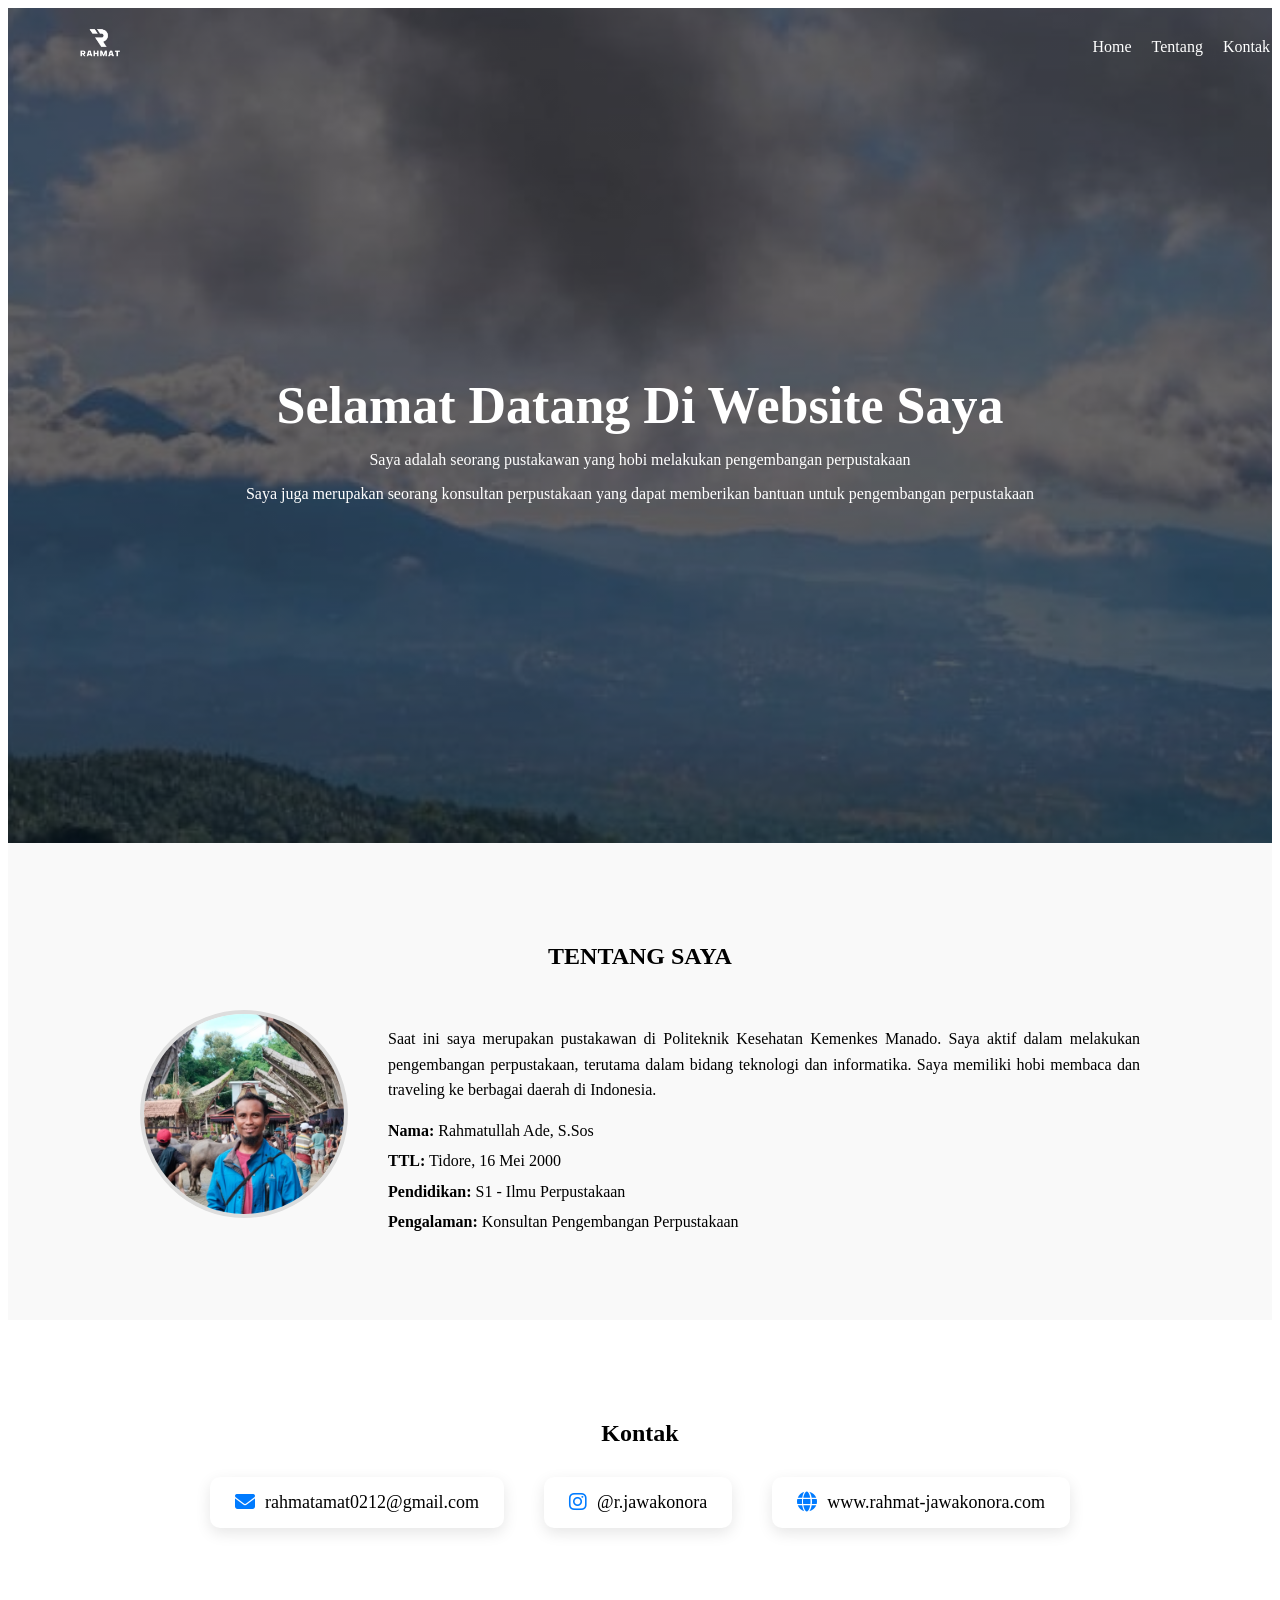
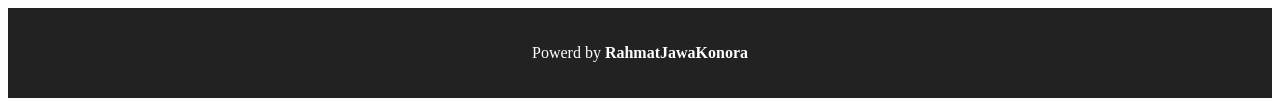
<file: index.html>
<!DOCTYPE html>
<html>
<head>
  <title>Website Saya</title>
  <link rel="stylesheet" href="style.css">
  <link rel="stylesheet" href="https://cdnjs.cloudflare.com/ajax/libs/font-awesome/6.5.0/css/all.min.css">
  <meta name="viewport" content="width=device-width, initial-scale=1.0">
</head>
<body>

  <!-- Navbar -->
  <div id="navbar"></div>

  <!-- HERO / HEAD -->
  <section class="hero" id="home">
    <div class="overlay">
      <h1>Selamat Datang Di Website Saya</h1>

      <p class="short-text">
        Saya adalah seorang pustakawan yang hobi melakukan pengembangan perpustakaan
      </p>
      <div class="more-text" id="moreText">
        <p>
          Saya juga merupakan seorang konsultan perpustakaan yang dapat memberikan bantuan 
          untuk pengembangan perpustakaan
        </p>
      </div>
      <button class="btn-toggle" onclick="toggleText()">
        Lihat Selengkapnya
      </button>
    </div>
  </section>

  <!-- TENTANG -->
  <section class="tentang hidden" id="tentang">
  <div class="container">
    <h2 class="judul">TENTANG SAYA</h2>
    <div class="about-content hidden">
      <!-- FOTO -->
      <div class="about-image">
        <img src="images/foto.jpeg" alt="Foto saya">
      </div>
      <!-- BIODATA -->
      <div class="about-text">
        <p>
          Saat ini saya merupakan pustakawan di Politeknik Kesehatan Kemenkes Manado.
          Saya aktif dalam melakukan pengembangan perpustakaan, terutama dalam bidang
          teknologi dan informatika. Saya memiliki hobi membaca dan traveling ke berbagai 
          daerah di Indonesia.
        </p>
        <div class="biodata">
          <p><strong>Nama:</strong> Rahmatullah Ade, S.Sos</p>
          <p><strong>TTL:</strong> Tidore, 16 Mei 2000</p>
          <p><strong>Pendidikan:</strong> S1 - Ilmu Perpustakaan</p>
          <p><strong>Pengalaman:</strong> Konsultan Pengembangan Perpustakaan</p>
        </div>
      </div>
    </div>
  </div>
  </section>

  <!-- KONTAK -->
  <section class="kontak" id="kontak">
  <div class="container">
    <h2 class="judul">Kontak</h2>
    <div class="kontak-list">
      <!-- EMAIL -->
      <a href="https://mail.google.com/mail/u/0/?tab=rm&ogbl#inbox?compose=GTvVlcRzDQqPzDGkfhkwWbrldNVgNNFtZhTDhDmDtdmsLvwVPwhCWGXNphSWpCRTgvdDQTpDkzXWM" class="kontak-item">
        <i class="fas fa-envelope"></i>
        <span>rahmatamat0212@gmail.com</span>
      </a>
      <!-- INSTAGRAM -->
      <a href="https://www.instagram.com/r.jawakonora/" target="_blank" class="kontak-item">
        <i class="fab fa-instagram"></i>
        <span>@r.jawakonora</span>
      </a>
      <!-- WEBSITE -->
      <a href="https://amatjawa-konora.github.io/rahmat-jawakonora/" class="kontak-item">
        <i class="fas fa-globe"></i>
        <span>www.rahmat-jawakonora.com</span>
      </a>
    </div>
  </div>
  </section>

  <!-- FOOTER -->
  <footer>
    <p>Powerd by <strong>RahmatJawaKonora</strong></p>
  </footer>

  <script>
    fetch('navbar.html')
      .then(response => response.text())
      .then(data => {
        document.getElementById('navbar').innerHTML = data;

        const navbar = document.querySelector(".navbar");
        window.addEventListener("scroll", function() {
          navbar.classList.toggle("scrolled", window.scrollY > 50);
        });
      });
  </script>

  <script>
    const elements = document.querySelectorAll('.hidden');
    function showOnScroll() {
      elements.forEach(el => {
        const posisi = el.getBoundingClientRect().top;
        const layar = window.innerHeight;
        if (posisi < layar - 100) {
          el.classList.add('show');
        }
      });
    }

    window.addEventListener('scroll', showOnScroll);
  </script>

  <script>
    function toggleText() {
      const text = document.getElementById("moreText");
      const btn = document.querySelector(".btn-toggle");

      if (text.style.display === "block") {
        text.style.display = "none";
        btn.innerText = "Lihat Selengkapnya";
      } else {
        text.style.display = "block";
        btn.innerText = "Tutup";
      }
    }
  </script>

</body>
</file>
<file: style.css>
.hero {
  height: 75vh;
  background:
    linear-gradient(rgba(0, 0, 0, 0.6), rgba(0, 0, 0, 0.6)),
    url('images/background.jpeg') center/cover no-repeat;

  display: flex;
  justify-content: center;
  align-items: center;

  text-align: center;
  /* penting */
}

.overlay {
  padding: 40px;
  color: white;
  text-align: center;
  border-radius: 10px;

  margin: 0;
  /* reset */
}

/* SECTION UMUM */
section {
  padding: 80px 20px;
}

/* CONTAINER */
.container {
  max-width: 1000px;
  margin: auto;
}

.overlay h1 {
  font-size: 52px;
  font-weight: bold;
  margin-bottom: 10px;
}

/* TENTANG */
.tentang {
  background: #f9f9f9;
}

.about-content {
  display: flex;
  align-items: center;
  gap: 40px;
  margin-top: 30px;
}

.about-content img {
  width: 200px;
  border-radius: 12px;
}

.about-text {
  max-width: 500px;
}

.about-text p {
  margin-bottom: 15px;
  line-height: 1.6;
}

/* Judul tengah */
.judul {
  text-align: center;
  margin-bottom: 40px;
}

/* Layout */
.about-content {
  display: flex;
  align-items: flex-start;
  gap: 40px;
}

/* Foto bulat */
.about-image img {
  width: 200px;
  height: 200px;
  object-fit: cover;
  border-radius: 50%;
  border: 4px solid #ddd;
}

/* Text */
.about-text {
  max-width: 600px;
}

.about-text p {
  margin-bottom: 15px;
  line-height: 1.6;
}

/* Biodata */
.biodata p {
  margin: 5px 0;
}

/* Lebarkan area text */
.about-text {
  max-width: 800px;
  /* sebelumnya 500/600 */
}

/* Rata kiri kanan */
.about-text p {
  text-align: justify;
}

/* kondisi awal */
.hidden {
  opacity: 0;
  transform: translateY(50px);
  transition: all 0.8s ease;
}

/* saat muncul */
.show {
  opacity: 1;
  transform: translateY(0);
}

/* KONTAK */
/* Judul tengah */
.kontak .judul {
  text-align: center;
  margin-bottom: 30px;
}

/* List tengah */
.kontak-list {
  display: flex;
  justify-content: center;
  gap: 40px;
  flex-wrap: wrap;
}

/* Item */
.kontak-item {
  display: flex;
  align-items: center;
  gap: 10px;
  font-size: 18px;
  background: white;
  padding: 15px 25px;
  border-radius: 10px;
  box-shadow: 0 5px 15px rgba(0, 0, 0, 0.1);
  transition: 0.3s;
}

/* Icon */
.kontak-item i {
  font-size: 20px;
  color: #007bff;
}

/* Hover */
.kontak-item:hover {
  transform: translateY(-5px);
}

.kontak-item {
  text-decoration: none;
  color: black;
}

.kontak-item:hover {
  transform: translateY(-5px);
  color: #007bff;
}

/* FOOTER */
footer {
  text-align: center;
  padding: 20px;
  background: #222;
  color: white;
}

/* NAVBAR */
.navbar {
  position: fixed;
  width: 100%;
  top: 0;
  left: 0;
  display: flex;
  justify-content: space-between;
  align-items: center;
  padding: 15px 30px;
  transition: 0.3s;
  background: transparent;
  z-index: 1000;
}

.logo img {
  height: 60px;
}

.logo img {
  filter: brightness(0) invert(1);
  /* jadi putih */
}

.navbar.scrolled .logo img {
  filter: none;
  /* kembali normal */
}

.menu {
  list-style: none;
  display: flex;
  gap: 20px;
  margin: 0;
  padding: 0;
}

.menu li a {
  color: white;
  text-decoration: none;
}

.menu li a:hover {
  color: yellow;
}

/* Saat scroll */
.navbar.scrolled {
  background: white;
  box-shadow: 0 2px 10px rgba(0, 0, 0, 0.1);
}

.navbar.scrolled a {
  color: black;
}

.navbar.scrolled .logo {
  color: black;
}

.nav-container {
  max-width: 1200px;
  margin: auto;
  width: 100%;
  display: flex;
  justify-content: space-between;
  align-items: center;
}

/* ========================= */
/* RESPONSIVE HP */
/* ========================= */
@media (max-width: 768px) {

  /* ABOUT jadi vertikal */
  .about-content {
    flex-direction: column;
    text-align: center;
  }

  .about-text {
    max-width: 100%;
  }

  .about-text p {
    text-align: justify;
  }

  .about-image img {
    width: 150px;
    height: 150px;
  }

  /* KONTAK */
  .kontak-list {
    flex-direction: column;
    align-items: center;
    gap: 20px;
  }

  .kontak-item {
    width: 90%;
    justify-content: center;
  }

  /* FOOTER */
  footer {
    font-size: 14px;
  }

  @media (max-width: 768px) {
    .about-image {
      display: flex;
      justify-content: center;
      width: 100%;
    }

    .about-image img {
      margin: 0 auto;
    }
  }

  /* sembunyikan deskripsi tambahan */
  .more-text {
    display: none;
  }

  /* tombol */
  .btn-toggle {
    margin-top: 15px;
    padding: 10px 20px;
    background: transparent;
    border: 1px solid white;
    color: white;
    cursor: pointer;
    border-radius: 5px;
    transition: 0.3s;
  }

  .btn-toggle:hover {
    background: white;
    color: black;
  }
}

/* ========================= */
/* HERO MOBILE */
/* ========================= */
@media (max-width: 768px) {

  .hero {
    height: 100vh;
    padding: 20px;
  }

  .overlay h1 {
    font-size: 26px;
    line-height: 1.3;
  }

  .overlay p {
    font-size: 14px;
  }

  /* sembunyikan deskripsi panjang di mobile */
  .more-text {
    display: none;
  }

  /* tombol */
  .btn-toggle {
    display: inline-block;
    margin-top: 10px;
    font-size: 14px;
  }

}

/* DEFAULT = DESKTOP */
.btn-toggle {
  display: none;
}

.more-text {
  display: block;
}

/* MOBILE */
@media (max-width: 768px) {

  .more-text {
    display: none;
  }

  .btn-toggle {
    display: inline-block;
  }

}

/* ========================= */
/* NAVBAR RESPONSIVE HP */
/* ========================= */
@media (max-width: 768px) {

  /* NAVBAR JANGAN PAKAI PADDING BESAR */
  .navbar {
    padding: 15px 0;
  }

  /* CONTAINER ATUR JARAK */
  .nav-container {
    max-width: 100%;
    padding: 0 15px;
  }

  /* LOGO */
  .logo img {
    height: 45px;
  }

  /* MENU */
  .menu {
    gap: 12px;
  }

  .menu li a {
    font-size: 13px;
  }

}
</file>
